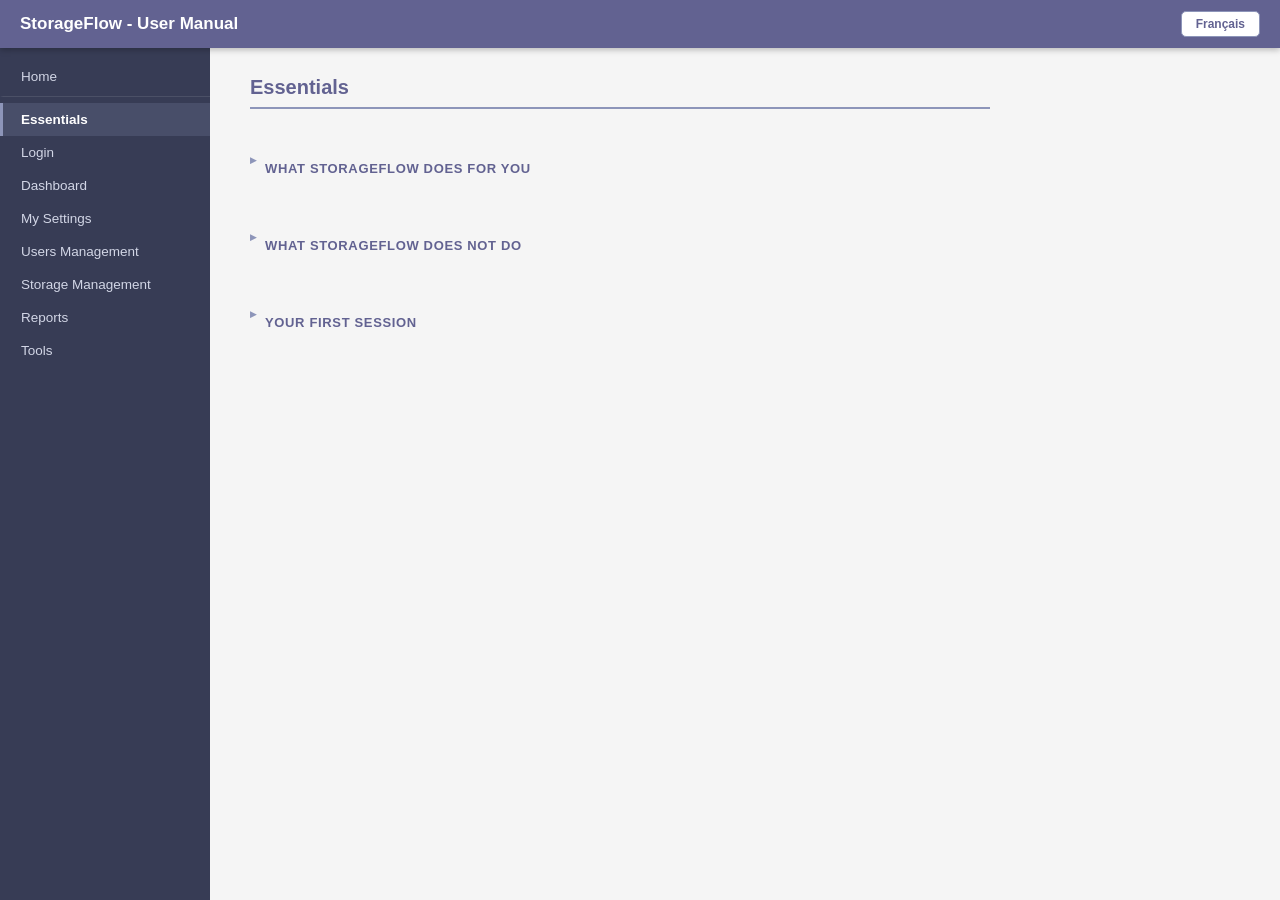
<file: doc/1-essentials.html>
﻿<!DOCTYPE html>
<html lang="en">
<head>
  <meta charset="UTF-8">
  <meta name="viewport" content="width=device-width, initial-scale=1.0">
  <link rel="stylesheet" href="common/style.css">
  <title>StorageFlow - Essentials</title>
</head>
<body>
  <header>
    <h1 class="lang" id="ManualTitle"></h1>
    <button id="LanguageToggle" class="lang" onclick="LanguageManager.switchLanguage()"></button>
  </header>

  <div class="layout">
    <nav class="sidebar">
      <a href="index.html"                class="lang nav-home" id="Nav0"></a>
      <a href="1-essentials.html"         class="lang active"  id="Nav1"></a>
      <a href="2-login.html"              class="lang" id="Nav2"></a>
      <a href="3-my-settings.html"        class="lang" id="Nav3"></a>
      <a href="4-users-management.html"   class="lang" id="Nav4"></a>
      <a href="5-storage-management.html" class="lang" id="Nav5"></a>
      <a href="6-reports.html"            class="lang" id="Nav6"></a>
      <a href="7-help.html"               class="lang" id="Nav7"></a>
      <a href="8-about.html"              class="lang" id="Nav8"></a>
    </nav>

    <main class="content">
      <h2 id="PageTitle"></h2>

      <details>
        <summary><h3 id="HeadingWhatDoes"></h3></summary>
        <p id="WhatDoesIntro"></p>
        <ul>
          <li id="WhatDoes1"></li>
          <li id="WhatDoes2"></li>
          <li id="WhatDoes3"></li>
        </ul>
        <p id="WhatDoesOutro"></p>
      </details>

      <details>
        <summary><h3 id="HeadingWhatNot"></h3></summary>
        <p id="WhatNotIntro"></p>
        <ul>
          <li id="WhatNot1"></li>
          <li id="WhatNot2"></li>
          <li id="WhatNot3"></li>
          <li id="WhatNot4"></li>
        </ul>
      </details>

      <details>
        <summary><h3 id="HeadingFirstSession"></h3></summary>
        <p id="FirstSessionIntro"></p>
        <ol>
          <li id="Step1"></li>
          <li id="Step2"></li>
          <li id="Step3"></li>
          <li id="Step4"></li>
          <li id="Step5"></li>
          <li id="Step6"></li>
        </ol>
        <div class="note" id="ExcelNote"></div>
      </details>
    </main>
  </div>

  <script src="common/LibEn.js"></script>
  <script src="common/LibFr.js"></script>
  <script src="content/1-essentials-en.js"></script>
  <script src="content/1-essentials-fr.js"></script>
  <script src="common/script.js"></script>
</body>
</html>
</file>
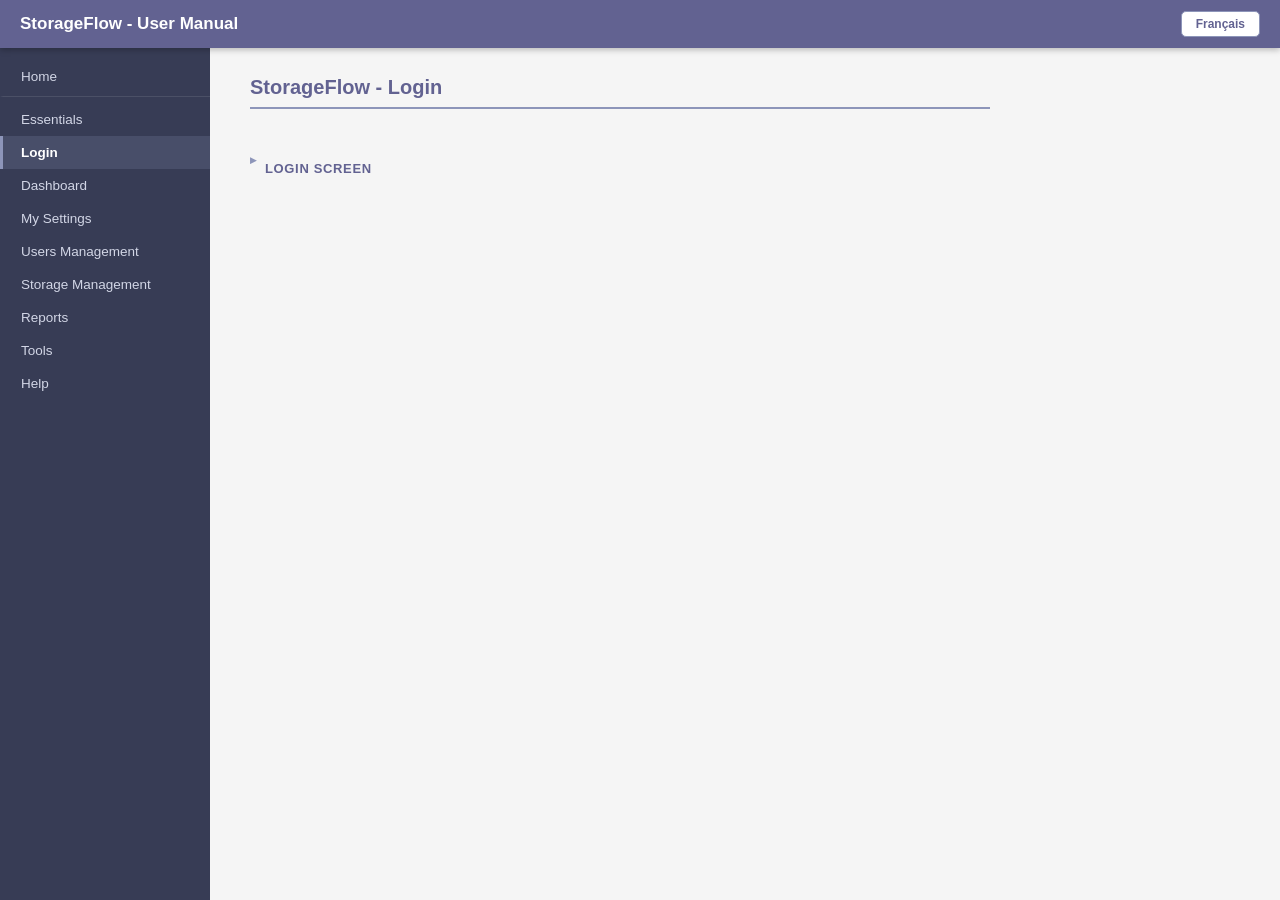
<file: doc/2-login.html>
﻿<!DOCTYPE html>
<html lang="en">
<head>
  <meta charset="UTF-8">
  <meta name="viewport" content="width=device-width, initial-scale=1.0">
  <link rel="stylesheet" href="common/style.css">
  <title>StorageFlow - Login</title>
</head>
<body>
  <header>
    <h1 class="lang" id="ManualTitle"></h1>
    <button id="LanguageToggle" class="lang" onclick="LanguageManager.switchLanguage()"></button>
  </header>

  <div class="layout">
    <nav class="sidebar">
      <a href="index.html"                class="lang nav-home" id="Nav0"></a>
      <a href="1-essentials.html"         class="lang"          id="Nav1"></a>
      <a href="2-login.html"              class="lang active"   id="Nav2"></a>
      <a href="3-dashboard.html"          class="lang"          id="Nav3"></a>
      <a href="4-my-settings.html"        class="lang"          id="Nav4"></a>
      <a href="5-users-management.html"   class="lang"          id="Nav5"></a>
      <a href="6-storage-management.html" class="lang"          id="Nav6"></a>
      <a href="7-reports.html"            class="lang"          id="Nav7"></a>
      <a href="8-help.html"               class="lang"          id="Nav8"></a>
      <a href="9-about.html"              class="lang"          id="Nav9"></a>
    </nav>

    <main class="content">
      <h2 id="PageTitle"></h2>
      <details>
        <summary><h3 id="HeadingLogin"></h3></summary>
        <p id="LoginIntro"></p>

        <div class="field">
          <div class="field-name" id="LabelLoginLanguageBtn"></div>
          <p id="LoginLanguageBtn"></p>
        </div>

        <div class="field">
          <div class="field-name" id="LabelUserName"></div>
          <p id="UserName"></p>
        </div>

        <div class="field">
          <div class="field-name" id="LabelRememberMe"></div>
          <p id="RememberMe"></p>
        </div>

        <div class="field">
          <div class="field-name" id="LabelPassword"></div>
          <p id="Password"></p>
          <ul>
            <li id="PasswordReveal"></li>
            <li id="PasswordHint"></li>
          </ul>
        </div>

        <div class="field">
          <div class="field-name" id="LabelExitLogin"></div>
          <p id="ExitLogin"></p>
        </div>

      </details>
    </main>
  </div>

  <script src="common/LibEn.js"></script>
  <script src="common/LibFr.js"></script>
  <script src="content/2-login-en.js"></script>
  <script src="content/2-login-fr.js"></script>
  <script src="common/script.js"></script>
</body>
</html>
</file>
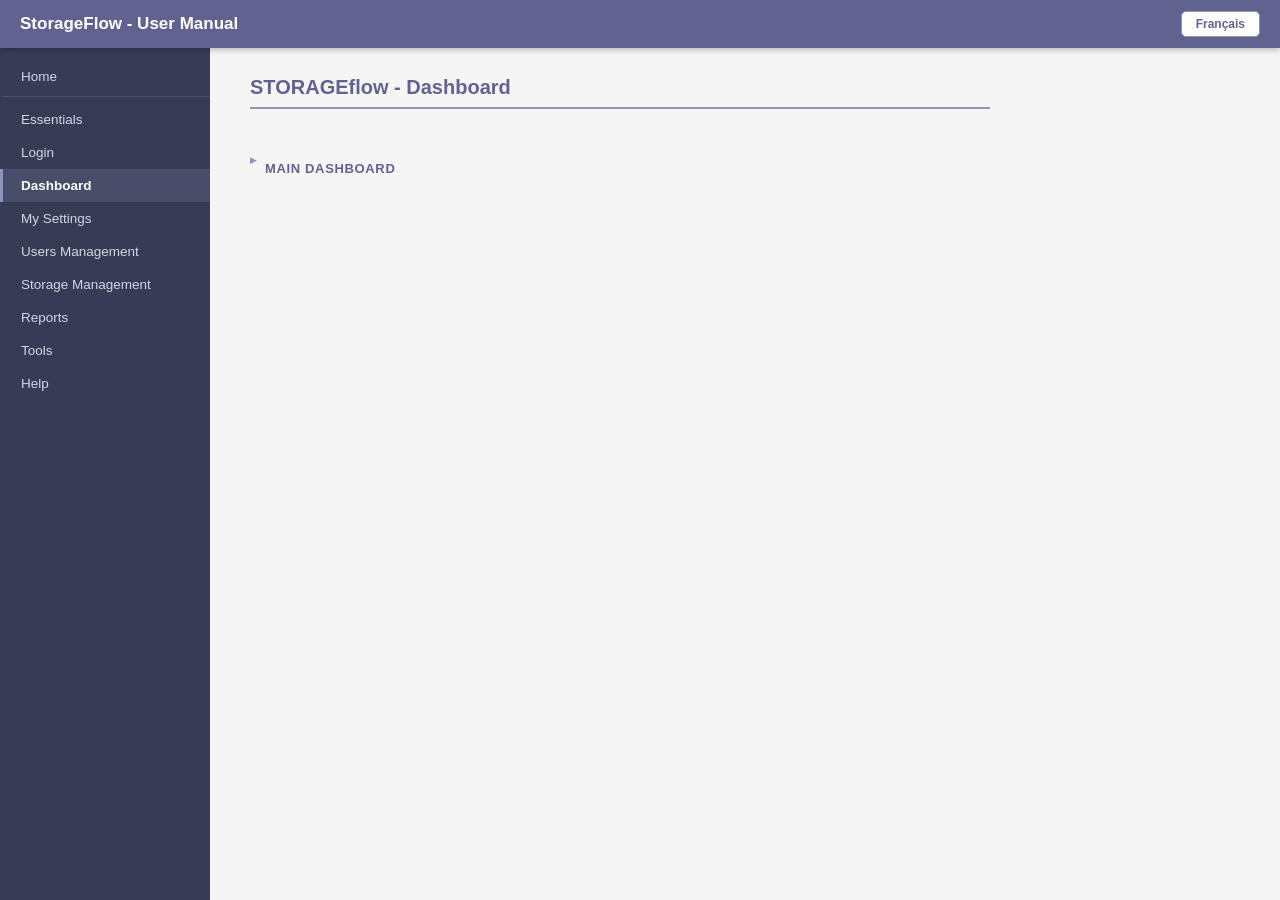
<file: doc/3-dashboard.html>
﻿<!DOCTYPE html>
<html lang="en">
<head>
  <meta charset="UTF-8">
  <meta name="viewport" content="width=device-width, initial-scale=1.0">
  <link rel="stylesheet" href="common/style.css">
  <title>StorageFlow - Login & Dashboard</title>
</head>
<body>
  <header>
    <h1 class="lang" id="ManualTitle"></h1>
    <button id="LanguageToggle" class="lang" onclick="LanguageManager.switchLanguage()"></button>
  </header>

  <div class="layout">
    <nav class="sidebar">
      <a href="index.html"                class="lang nav-home" id="Nav0"></a>
      <a href="1-essentials.html"         class="lang"          id="Nav1"></a>
      <a href="2-login.html"              class="lang"          id="Nav2"></a>
      <a href="3-dashboard.html"          class="lang active"   id="Nav3"></a>
      <a href="4-my-settings.html"        class="lang"          id="Nav4"></a>
      <a href="5-users-management.html"   class="lang"          id="Nav5"></a>
      <a href="6-storage-management.html" class="lang"          id="Nav6"></a>
      <a href="7-reports.html"            class="lang"          id="Nav7"></a>
      <a href="8-help.html"               class="lang"          id="Nav8"></a>
      <a href="9-about.html"              class="lang"          id="Nav9"></a>
    </nav>

    <main class="content">
      <h2 id="PageTitle"></h2>
      <details>
        <summary><h3 id="HeadingDashboard"></h3></summary>
        <p id="DashboardIntro"></p>

        <div class="field">
          <div class="field-name" id="LabelColourMode"></div>
          <p id="ColourMode"></p>
        </div>

        <div class="field">
          <div class="field-name" id="LabelDashLanguageBtn"></div>
          <p id="DashLanguageBtn"></p>
        </div>

        <div class="field">
          <div class="field-name" id="LabelMySettings"></div>
          <p id="MySettings"></p>
        </div>

        <div class="admin-notice" id="AdminNotice"></div>

        <div class="field">
          <div class="field-name" id="LabelUsersManagement"></div>
          <p id="UsersManagement"></p>
        </div>

        <div class="field">
          <div class="field-name" id="LabelStorageManagement"></div>
          <p id="StorageManagement"></p>
        </div>

        <div class="field">
          <div class="field-name" id="LabelReports"></div>
          <p id="Reports"></p>
        </div>

        <div class="field">
          <div class="field-name" id="LabelHelp"></div>
          <p id="Help"></p>
        </div>

        <div class="field">
          <div class="field-name" id="LabelAbout"></div>
          <p id="About"></p>
        </div>

        <div class="field">
          <div class="field-name" id="LabelStatusBar"></div>
          <p id="StatusBar"></p>
        </div>

        <div class="field">
          <div class="field-name" id="LabelExitDash"></div>
          <p id="ExitDash"></p>
        </div>
      </details>
    </main>
  </div>

  <script src="common/LibEn.js"></script>
  <script src="common/LibFr.js"></script>
  <script src="content/3-dashboard-en.js"></script>
  <script src="content/3-dashboard-fr.js"></script>
  <script src="common/script.js"></script>
</body>
</html>
</file>
<file: doc/common/style.css>
*, *::before, *::after { margin: 0; padding: 0; box-sizing: border-box; }

:root {
  --clr-primary:    rgb(141, 149, 185);
  --clr-secondary:  rgb(98, 98, 145);
  --clr-light:      rgb(245, 245, 245);
  --clr-white:      rgb(255, 255, 255);
  --clr-text:       rgb(51, 51, 51);
  --clr-sidebar:    rgb(55, 60, 85);
  --clr-sidebar-t:  rgb(210, 214, 230);
  --header-h:       48px;
  --sidebar-w:      210px;
}

body {
  font-family: 'Segoe UI', Tahoma, Geneva, Verdana, sans-serif;
  background: var(--clr-light);
  color: var(--clr-text);
  display: flex;
  flex-direction: column;
  min-height: 100vh;
}

/* ── Header ── */
header {
  height: var(--header-h);
  background: var(--clr-secondary);
  color: var(--clr-white);
  display: flex;
  align-items: center;
  justify-content: space-between;
  padding: 0 20px;
  position: sticky;
  top: 0;
  z-index: 100;
  box-shadow: 0 2px 6px rgba(0,0,0,0.25);
}
header h1 { font-size: 17px; font-weight: 600; }

#LanguageToggle {
  background: var(--clr-white);
  border: 1px solid var(--clr-primary);
  color: var(--clr-secondary);
  padding: 5px 14px;
  font-size: 12px;
  font-weight: 600;
  border-radius: 5px;
  cursor: pointer;
  transition: all 0.2s;
}
#LanguageToggle:hover { background: var(--clr-primary); color: var(--clr-white); }

/* ── Layout ── */
.layout { display: flex; flex: 1; }

/* ── Sidebar ── */
nav.sidebar {
  width: var(--sidebar-w);
  background: var(--clr-sidebar);
  flex-shrink: 0;
  position: sticky;
  top: var(--header-h);
  height: calc(100vh - var(--header-h));
  overflow-y: auto;
  padding: 12px 0;
}
nav.sidebar a {
  display: block;
  padding: 9px 18px;
  color: var(--clr-sidebar-t);
  text-decoration: none;
  font-size: 13.5px;
  border-left: 3px solid transparent;
  transition: background 0.15s;
}
nav.sidebar a:hover { background: rgba(255,255,255,0.08); color: var(--clr-white); }
nav.sidebar a.active {
  background: rgba(141,149,185,0.2);
  border-left-color: var(--clr-primary);
  color: var(--clr-white);
  font-weight: 600;
}
nav.sidebar a.nav-home {
  border-bottom: 1px solid rgba(255,255,255,0.1);
  margin-bottom: 6px;
  padding-bottom: 12px;
}

/* ── Content ── */
main.content {
  flex: 1;
  padding: 28px 40px;
  max-width: 820px;
}
main.content h2 {
  font-size: 20px;
  color: var(--clr-secondary);
  border-bottom: 2px solid var(--clr-primary);
  padding-bottom: 8px;
  margin-bottom: 22px;
}
main.content h3 {
  font-size: 13px;
  font-weight: 700;
  color: var(--clr-secondary);
  margin: 28px 0 10px;
  text-transform: uppercase;
  letter-spacing: 0.05em;
}
main.content p   { line-height: 1.75; margin-bottom: 10px; }
main.content ul,
main.content ol  { margin: 6px 0 12px 22px; line-height: 1.75; }
main.content li  { margin-bottom: 4px; }
main.content strong { color: var(--clr-secondary); }
main.content a      { color: var(--clr-secondary); }
main.content a:hover { text-decoration: underline; }

hr.section-divider { border: none; border-top: 1px solid #ddd; margin: 30px 0; }

/* ── Collapsible sections ── */
details {
  margin: 24px 0 0;
}
details summary {
  cursor: pointer;
  list-style: none;
  display: flex;
  align-items: center;
  gap: 8px;
  user-select: none;
}
details summary::-webkit-details-marker { display: none; }
details summary::before {
  content: '▶';
  font-size: 9px;
  color: var(--clr-primary);
  display: inline-block;
  transition: transform 0.15s ease;
  flex-shrink: 0;
}
details[open] summary::before {
  transform: rotate(90deg);
}
details summary h3 {
  margin: 0;
}
details > *:not(summary) {
  margin-top: 10px;
}

/* ── Field block ── */
.field {
  background: var(--clr-white);
  border-left: 4px solid var(--clr-primary);
  border-radius: 0 6px 6px 0;
  padding: 10px 14px;
  margin: 10px 0;
  box-shadow: 0 1px 3px rgba(0,0,0,0.06);
}
.field-name {
  font-weight: 700;
  color: var(--clr-secondary);
  margin-bottom: 5px;
  font-size: 14px;
}
.field p, .field ul { margin-bottom: 0; font-size: 14px; }
.field ul { margin-top: 6px; }

/* ── Admin notice ── */
.admin-notice {
  background: #fff8e6;
  border: 1px solid #f0c040;
  border-radius: 5px;
  padding: 9px 14px;
  font-size: 13.5px;
  color: #7a5800;
  margin: 14px 0;
}

/* ── Note / tip box ── */
.note {
  background: #eef0f8;
  border-left: 4px solid var(--clr-primary);
  border-radius: 0 5px 5px 0;
  padding: 9px 14px;
  font-size: 13.5px;
  margin: 14px 0;
}

/* ── TOC cards (index.html) ── */
.toc-grid { display: flex; flex-direction: column; gap: 10px; margin-top: 10px; }
.toc-row  { display: flex; align-items: center; gap: 16px; }
a.toc-card {
  flex: 1;
  display: flex;
  align-items: flex-start;
  background: var(--clr-white);
  border-radius: 7px;
  padding: 14px 18px;
  text-decoration: none;
  color: inherit;
  box-shadow: 0 1px 4px rgba(0,0,0,0.07);
  transition: box-shadow 0.2s;
}
a.toc-card:hover { box-shadow: 0 3px 10px rgba(0,0,0,0.13); }
.toc-num {
  font-size: 22px;
  font-weight: 700;
  color: var(--clr-primary);
  min-width: 28px;
  line-height: 1.2;
}
.toc-body h3 { margin: 0 0 3px; color: var(--clr-secondary); font-size: 15px; text-transform: none; letter-spacing: 0; }
.toc-body p  { margin: 0; font-size: 13px; color: #666; line-height: 1.5; }
.toc-img { width: 240px; height: 108px; border-radius: 4px; object-fit: cover; flex-shrink: 0; }

/* ── French placeholder ── */
.fr-pending {
  color: #bbb;
  font-style: italic;
  border: 1px dashed #ddd;
  border-radius: 6px;
  padding: 30px;
  text-align: center;
  margin-top: 10px;
}

/* ── Lightbox ── */
#lightbox {
  display: none;
  position: fixed;
  inset: 0;
  z-index: 1000;
  background: rgba(0,0,0,0.88);
  cursor: zoom-out;
  align-items: center;
  justify-content: center;
}
#lightbox.active { display: flex; }
#lightbox img {
  max-width: 90vw;
  max-height: 90vh;
  border-radius: 6px;
  box-shadow: 0 8px 40px rgba(0,0,0,0.5);
  object-fit: contain;
}
.toc-img { cursor: zoom-in; }

/* ── Print ── */
@media print {
  header, nav.sidebar { display: none; }
  main.content { padding: 0; max-width: 100%; }
  .field { box-shadow: none; border: 1px solid #ccc; }
  .admin-notice { border: 1px solid #f0c040; }
}
</file>
